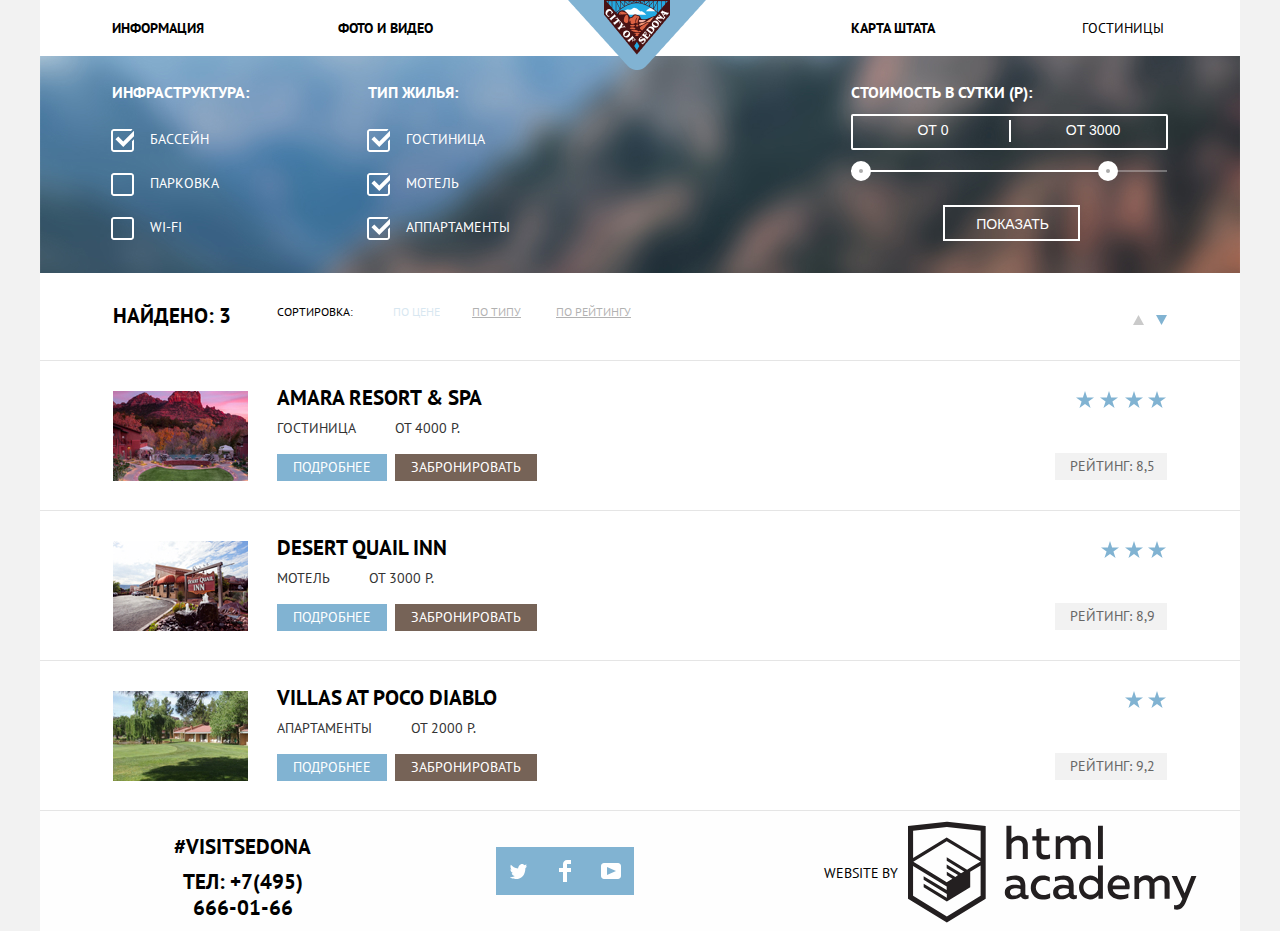
<file: hotel.html>
<!DOCTYPE html>
<html lang="en">
<head>
    <meta charset="UTF-8">
    <meta http-equiv="X-UA-Compatible" content="IE=edge">
    <meta name="viewport" content="width=device-width, initial-scale=1.0">
    <title>Sedona</title>
    <link rel="preconnect" href="https://fonts.gstatic.com">
    <link href="https://fonts.googleapis.com/css2?family=PT+Sans:wght@400;700&display=swap" 
       rel="stylesheet">
    <link rel="stylesheet" href="./style.css">
</head>
<body>
    <header class="page-header">
        <img class="logo" src="./img/logo.png" alt="Логотип">
        <nav class="nav">
            <ul class="nav__list">
                <li class="nav__item">
                    <a href="nav__link">Информация</a> 
                </li>
                <li class="nav__item">
                    <a href="nav__link">Фото и видео</a>
                </li>
                <li class="nav__item">
                    <a href="nav__link">Карта штата</a>
                </li>
                <li class="nav__item--active">
                    <a href="nav__link">Гостиницы</a>
                </li>
            </ul>
        </nav>
    </header>
    <main class="hotels">
        <form class="hotels__form form-hotels" method="GET">
            <ul class="form-hotels__list">
                <li class="form-hotels__item">
                    <h3 class="form-hotels__title">
                        Инфраструктура:
                    </h3>
                    
                    <label class="form-hotels__check check">
                        <input class="check__input" type="checkbox" checked>
                        <span class="check__box"></span>
                             Бассейн
                    </label>
                    <label class="form-hotels__check check">
                        <input class="check__input" type="checkbox">
                        <span class="check__box"></span>
                             Парковка
                    </label>
                    <label class="form-hotels__check check">
                        <input class="check__input" type="checkbox" >
                        <span class="check__box"></span>
                             Wi-fi
                    </label>
                        
                </li>
                <li class="form-hotels__item">
                    <h3 class="form-hotels__title">
                        Тип жилья:
                    </h3>
                    <label class="form-hotels__check check">
                        <input class="check__input" type="checkbox" checked>
                        <span class="check__box"></span>
                            Гостиница
                    </label>
                    <label class="form-hotels__check check">
                        <input class="check__input" type="checkbox" checked>
                        <span class="check__box"></span>
                            Мотель
                    </label>
                    <label class="form-hotels__check check">
                        <input class="check__input" type="checkbox" checked>
                        <span class="check__box"></span>
                             Аппартаменты
                    </label>
                </li>
                <li class="form-hotels__item">
                    <h3 class="form-hotels__title price">
                        Стоимость в сутки (р):
                    </h3>
                    <div class="form-hotel__price">
                        <label class="min-price">
                        <input  type="text" name="min-price" value="от 0">
                        </label>
                        <label class="max-price">
                        <input   type="text" name="max-price" value="от 3000">
                        </label>
                    </div>
                    <div class="price__control">
                        <div class="scale">
                            <div class="bar"></div>
                        </div>
                        <button class="toggle toggle-min" type="button" aria-label="левая кнопка контроля"></button>
                        <button class="toggle toggle-max" type="button" aria-label="правая кнопка контроля"></button>
                    </div>
                    <button class="form-hotels__button" >
                        Показать
                    </button>
                </li>
            </ul>

        </form>
        <section class="hotel__choice">
            <div class="hotels__sorting">
                <h2 class="sorting__title">
                    Найдено: 3
                </h2>
                <h4 class="sorting__menu">
                    Сортировка:
                </h4>
                <p class="sorting__text sorting__text--active">
                    По цене
                </p>
                <p class="sorting__text">
                    По типу
                </p>
                <p class="sorting__text">
                    По рейтингу
                </p>
                <div class="sorting__icon">
                    <svg class=" arrow arrow__up" viewBox="0 0 11 10"  xmlns="http://www.w3.org/2000/svg">
                        <path d="M5.5 0L0 10H11L5.5 0Z"/>
                    </svg>
                    <svg class=" arrow arrow__down" viewBox="0 0 11 10" xmlns="http://www.w3.org/2000/svg">
                        <path d="M5.5 0L0 10H11L5.5 0Z"/>
                    </svg>
                </div>
            </div>
           
            <ul class="hotel__list">
                <li class="hotel__item">
                    <img class="hotel__img" src="img/hotel1.jpg" alt="Фоторгафия отеля Amara resort and spa">
                    <div class="item__list">
                        <h2 class="list__title">
                            Amara resort & spa
                        </h2>
                        <div class="list__text">
                            <p class="text__hotel">
                                Гостиница
                            </p>
                            <p class="text__hotel">
                                от 4000 р.
                            </p>
                        </div>
                        <div class="list__button">
                            <button class="button__details">
                                Подробнее
                            </button>
                            <button class="button__book">
                                Забронировать
                            </button>
                        </div>
                    </div>
                    <div class="hotels__rating">
                        <svg width="91" height="17" viewBox="0 0 91 17" fill="none" xmlns="http://www.w3.org/2000/svg">
                            <path d="M9.002 0L11.128 6.494H18.005L12.441 10.506L14.566 17L9.002 12.987L3.438 17L5.564 10.506L0 6.494H6.878L9.002 0Z" fill="#81B3D2"/>
                            <path d="M33.002 0L35.128 6.494H42.005L36.441 10.506L38.566 17L33.002 12.987L27.438 17L29.564 10.506L24 6.494H30.878L33.002 0Z" fill="#81B3D2"/>
                            <path d="M58.002 0L60.128 6.494H67.005L61.441 10.506L63.566 17L58.002 12.987L52.438 17L54.564 10.506L49 6.494H55.878L58.002 0Z" fill="#81B3D2"/>
                            <path d="M81.002 0L83.128 6.494H90.005L84.441 10.506L86.566 17L81.002 12.987L75.438 17L77.564 10.506L72 6.494H78.878L81.002 0Z" fill="#81B3D2"/>
                        </svg>
                        <button class="rating__button">
                            Рейтинг: 8,5
                        </button>
                    </div>
                </li>
                <li class="hotel__item">
                    <img class="hotel__img" src="img/hotel2.jpg" alt="Фоторгафия отеля Desert quail inn">
                    <div class="item__list">
                        <h2 class="list__title">
                            Desert quail inn
                        </h2>
                        <div class="list__text">
                            <p class="text__hotel">
                                Мотель
                            </p>
                            <p class="text__hotel" >
                                от 3000 р.
                            </p>
                        </div>
                        <div class="list__button">
                            <button class="button__details">
                                Подробнее
                            </button>
                            <button class="button__book">
                                Забронировать
                            </button>
                        </div>
                    </div>
                    <div class="hotels__rating">
                        <svg width="66" height="17" viewBox="0 0 66 17" fill="none" xmlns="http://www.w3.org/2000/svg">
                            <path d="M9.002 0L11.128 6.494H18.005L12.441 10.506L14.566 17L9.002 12.987L3.438 17L5.564 10.506L0 6.494H6.878L9.002 0Z" fill="#81B3D2"/>
                            <path d="M33.002 0L35.128 6.494H42.005L36.441 10.506L38.566 17L33.002 12.987L27.438 17L29.564 10.506L24 6.494H30.878L33.002 0Z" fill="#81B3D2"/>
                            <path d="M56.002 0L58.128 6.494H65.005L59.441 10.506L61.566 17L56.002 12.987L50.438 17L52.564 10.506L47 6.494H53.878L56.002 0Z" fill="#81B3D2"/>
                        </svg>
                        <button class="rating__button">
                            Рейтинг: 8,9
                        </button>
                    </div>

                </li>
                <li class="hotel__item">
                    <img class="hotel__img" src="img/hotel3.jpg" alt="Фоторгафия отеля Villas at poco diablo">
                    <div class="item__list">
                        <h2 class="list__title"> 
                             Villas at poco diablo
                        </h2>
                        <div class="list__text">
                            <p class="text__hotel">
                             Апартаменты
                            </p>
                            <p class="text__hotel">
                                от 2000 р.
                            </p>
                        </div>
                        <div class="list__button">
                            <button class="button__details">
                                Подробнее
                            </button>
                            <button class="button__book">
                                Забронировать
                            </button>
                        </div>
                    </div>
                    <div class="hotels__rating">
                        <svg width="42" height="17" viewBox="0 0 42 17" fill="none" xmlns="http://www.w3.org/2000/svg">
                            <path d="M9.002 0L11.128 6.494H18.005L12.441 10.506L14.566 17L9.002 12.987L3.438 17L5.564 10.506L0 6.494H6.878L9.002 0Z" fill="#81B3D2"/>
                            <path d="M32.002 0L34.128 6.494H41.005L35.441 10.506L37.566 17L32.002 12.987L26.438 17L28.564 10.506L23 6.494H29.878L32.002 0Z" fill="#81B3D2"/>
                        </svg>
                        <button class="rating__button">
                            Рейтинг: 9,2
                        </button>
                    </div>
                </li>
            </ul>
            
        </section>

    </main>
    <footer class="page__footer">
        <div class="connection">
            <a class="connection__link" href="">
                #Visitsedona
            </a>
            <p class="connection__text">
                Тел: 
                <a class="connection__link" href="">
                    +7(495) 666-01-66
                </a>
            </p>
            
        </div>
        <div class="social">
            <a class="social__link" href="">
                <svg class="social__icon" width="17" height="17" viewBox="0 0 17 17" fill="none" xmlns="http://www.w3.org/2000/svg">
                    <path d="M10.95 1.14409C12.635 0.648089 13.934 1.41409 14.527 2.32309C15.2 2.09209 15.858 1.84209 16.538 1.61509C16.5249 2.30145 16.2117 2.94761 15.681 3.38309C16.366 3.55309 16.985 2.89209 16.985 2.89209C16.816 3.89209 15.979 4.68009 15.422 4.91609C15.191 11.6661 12.247 16.1331 5.34498 15.9981H4.89898C4.48898 15.9981 0.734977 15.5381 0.000976562 14.1111C2.27198 14.3071 3.89398 13.6891 4.69398 12.9341C3.73398 12.6341 2.01498 12.4571 1.71498 9.98409C2.06398 10.0901 2.27898 10.2121 2.90498 10.1031C1.70498 9.24709 0.373977 8.53009 0.447977 6.33009C0.732977 6.65809 1.51498 6.86609 1.78798 6.80209C1.08498 6.56109 -0.182023 3.44209 0.893977 1.85009C2.71198 3.70409 4.62898 5.45609 8.04598 5.62309C8.25398 3.33009 9.18298 1.79309 10.95 1.14409Z" fill="white"/>
                </svg> 
            </a>
            <a class="social__link" href="">
                <svg class="social__icon" width="12" height="22" viewBox="0 0 12 22" fill="none" xmlns="http://www.w3.org/2000/svg">
                    <path d="M12 4V0H8C5.79086 0 4 1.79086 4 4V8H0V12H4V22H8V12H12V8H8V4H12Z" fill="white"/>
                    </svg>
            </a>
            <a class="social__link" href="">
                <svg class="social__icon" width="20" height="16" viewBox="0 0 20 16" fill="none" xmlns="http://www.w3.org/2000/svg">
                <path fill-rule="evenodd" clip-rule="evenodd" d="M3 0H17C18.65 0 20 1.35 20 3V13C20 14.65 18.65 16 17 16H3C1.35 16 0 14.65 0 13V3C0 1.35 1.35 0 3 0ZM6.027 4.002V11.998L15.014 8L6.027 4.002Z" fill="white"/>
                </svg> 
                
            </a>
        </div>
        <div class="copyright">
            <p class="copyright__text">
                website
            </p>
            <p class="copyright__text"> 
                by
            </p>
            <img class="copyright__logo" src="img/logo-htmlacademy.svg" alt="логотип html академии">
        </div>
    </footer>
</body>
</file>
<file: style.css>
*,
*::after,
*::before {
    box-sizing: border-box;
}

body {
   width: 1280px;
   margin: 0 auto;
   padding: 0 40px;
   font-family: 'PT Sans', Arial, sans-serif;
   font-size: 14px;
   line-height: 24px;
   text-transform: uppercase;
   background-color: #f2f2f2;

}

a {
    text-decoration: none;
    color: black;
}
img {
    max-width: 100%;
    height: auto;
}
.page-header {
    position: relative;
    padding: 16px 72px;
    width: 1200px;
    background-color: #FFFFFF;
   
}
.logo {
    position: absolute;
    top: 0;
    left: 44%;
}

.nav__list {
    margin: 0;
    padding: 0;
    display: flex;
    align-items: center;
    list-style: none;
}
.nav__item {
    font-weight: 700;
}
.nav__item:first-child {
    margin-right: 134px;
}

.nav__item:nth-child(2) {
    margin-right: 418px;
}
.nav__item:nth-child(3) {
    margin-right: 147px;
}

.nav__item--active {
    color: #766357;
}
.page-main {
    background-color: #FFFFFF;
}
.promo {
margin: 0;
padding: 0;


}
.visually-hidden {
    position: absolute;
    width: 1px;
    height: 1px;
    margin: -1px;
    border: 0;
    padding: 0;
    clip: rect(0000);
    overflow: hidden;
}
.promo__picture {
    margin: 0;
    width: 1200px;
}
.feature__introduction {
    margin: 0;
    width: 1200px;
    height: 210px;
    background-color: #FFFFFF;
    padding-top: 37px;
    
}
.introduction__title {
    margin:0;
    text-align: center;
    font-size: 21px;
    line-height: 26px;
    margin-bottom: 41px;
    margin-left: 365px;
    margin-right: 365px;
}
.introduction__text {
    margin: 0;
    line-height: 26px;
    text-align: center;
    color: #333333;
    margin-bottom: 55px;

}
.feature__description {
    margin: 0;
    height: 256px;
    display: flex;
    justify-content: center;
}
.description__wrapper {
    margin: 0;
    background-color: #81B3D2;
    color: #FFFFFF;
    padding-top: 47px;
    padding-left: 51px;
    padding-right: 51px;
    text-align: center;

}
.description__title {
    margin: 0 auto;
    width: 156px;
    font-size: 21px;
    line-height: 21px;
    margin-bottom: 23px;
    
    
}
.description__wrapper:nth-child(2) .description__title {
    margin-bottom:26px ;
}

.description__text {
    margin: 0;
    line-height: 21px;
    margin-top: 23px;
}
.description__picture {
    margin: 0;
    width: 800px;
}
.feature__advantages {
    height: 330px;
    padding-top: 57px;
    padding-left: 72px;
    padding-right: 65px;
    
}
.advantages__list {
    margin: 0;
    padding: 0;
    display: flex;
    justify-content: space-between;
    align-items: center;
    list-style: none;
}
.advantages__item {
    text-align: center;
   
}
.advantages__item:first-child {
    width: 254px;
    margin-right:127px;
}
.advantages__item:nth-child(2) {
    width: 297px;
    margin-right: 116px;
}
.advantages__item:nth-child(3) {
    width: 273px;
}
.advantages__picture {
    margin-bottom: 20px;
}
.advantages__title {
    margin: 0;
    font-size: 21px;
    line-height: 21px;
    margin-bottom: 25px;
}
.advantages__text {
    margin: 0;
    line-height: 21px;
    color:#333333;
}
.feature__reasons {
    height: 256px;
    background-color: #EEEEEE;
    padding-top: 47px;
    padding-left: 92px;
    padding-right: 77px;
    margin-bottom: 56px;
}
.reasons__list {
    margin: 0;
    padding: 0;
    display: flex;
    align-items: center;
    list-style: none;

}
.reasons__item{
  display: flex;
  flex-direction: column;
  text-align: center;
   line-height: 21px;
   
}
.reasons__item:first-child{
    width: 220px;
    margin-right: 162px;
    
}
.reasons__item:nth-child(2) {
    width: 270px;
    margin-right: 148px;
}
.reasons__item:nth-child(3) {
    width: 258px;
}
.reasons__title {
    margin: 0 auto;
    width: 110px;
    font-size: 21px;
    margin-bottom: 25px;
    
    
}
.reasons__number {
    margin-bottom: 25px;
    color: #333333;
}
.reasons__text {
    margin: 0;
    color: #333333;
}
.feedback__title {
    margin: 0;
    font-size: 30px;
    text-align: center;
    margin-bottom: 32px;
}
.feedback__text {
    margin: 0 auto;
    text-align: center;
    width: 460px;
    margin-bottom: 44px;
}
.feedback__wrapper {
    position: relative;
    width: 568px;
    margin: 0 auto;
}
.feedback__button {
    width: 100%;
    padding-top: 30px;
    padding-bottom: 30px;
    background-color: #766357;
    font-size: 21px;
    line-height: 26px;
    color: rgba(255,255,255,1);
    border: none;
    cursor: pointer;
    text-transform: uppercase;
    font-style: bold;
    font-family: 'PT Sans', Arial, sans-serif;
    
}
.form {
    position: absolute;
    width: 568px;
    height: 395px;
    background-color: #FFFFFF;
    z-index: 2;
    display: flex;
    flex-direction: column;
    padding: 55px;
    
}
.form__button {
    padding: 0;
    width: 458px;
    height: 58px;
    background-color: #81B3D2;
    border: none;
    color: #FFFFFF;
    font-size: 21px;
    line-height: 26px;
    cursor: pointer;
    text-transform: uppercase;
    font-family: 'PT Sans',Arial, sans-serif;
}
.form__label {
    position: relative;
    line-height: 26px;
    font-weight: 700;
    margin-bottom: 29px;

}
.form__field {
    padding: 0;
    width: 346px;
    height: 38px;
    background-color: #f2f2f2;
    border: none;
    margin-left: 20px;
    line-height: 26px;
    font-weight: 700;
    color: #000000;
    text-transform: uppercase;
    padding-left: 13px;

}
.form__label:nth-child(2) .form__field {
    margin-left: 16px;
}
.form__icon {
    position: absolute;
    left: 428px;
    top: 7px;
}
.form__controll {
    display: flex;
    justify-content: space-between;
    margin-bottom: 54px;
}
.controll__label {
    line-height: 26px;
    font-weight: 700;

}
.controll__quantity {
    position: relative;
    display: flex;
    justify-content: space-between;
align-items: center;
}
.controll__quantity:nth-child(2) .controll__field {
    margin-left: 28px;
}
.controll__button--minus {
    border: none;
    right: 89px;
    top: 10px;
    padding: 0;
    position: absolute;
    cursor: pointer;
}
.controll__button--plus {
    border: none;
    position: absolute;
    padding: 0;
    cursor: pointer;
     right: 14px;
     top: 15px;
}
.controll__field {
    padding: 0;
    border: none;
    background-color: #f2f2f2;
    width: 114px;
    height: 38px;
    margin-left: 40px;
    text-align: center;
}

.feedback__map {
    position: relative;
    height: 473px;
}
.map {
    position: absolute;
    height: 594px;
    z-index: 1;
}
.page__footer {
    position: relative;
    height: 120px;
    z-index: 2;
    background-color: rgba(255,255,255,0.9);
    display: flex;
    padding-left: 125px;
    padding-right: 125px;
}
.connection {
    font-size: 21px;
    line-height: 26px;
    color: rgba(0,0,0,1);
    font-weight: 700;
    text-align: center;
    margin-top: 23px;
    margin-right: 175px;
    
}

.connection__text {
    margin: 0;
    margin-top: 9px;
}
.social {
    width: 150px;
    height: 48px;
    display: flex;
    justify-content: space-between;
    align-items: center;
    margin-top: 36px;
    margin-right: 190px;
}
.social__link {
    width: 46px;
    height: 48px;
    background-color: #81b3d2;
    display: flex;
    align-items: center;
    justify-content: center;
}

.copyright {
    display: flex;
   
}
.copyright__text {
    line-height: 26px;
    margin-top: 49px;
}
.copyright__text:first-child {
    margin-right: 3px;
}
.copyright__text:nth-child(2) {
    margin-right: 10px;
}
.hotels__form {
    margin: 0;
    height: 217px;
    background-image: url(img/background-hotel.jpg);
    background-repeat: no-repeat;
    padding-left: 72px;
    padding-right: 72px;
    padding-top: 26px;
}
.form-hotels__list {
    margin: 0;
    padding: 0;
    list-style: none;
    display: flex;
}
.form-hotels__item {
    position: relative;
}
.form-hotels__item:first-child {
    margin-right: 119px;
}

.form-hotels__item:last-child {
    margin-left: auto;
}

.form-hotels__title {
    margin: 0;
    font-size: 16px;
    line-height: 21px;
    color: #FFFFFF;
    margin-bottom: 26px;
    
}
.form-hotels__check {
    display: block;
    margin-bottom: 23px;
    line-height: 21px;
    color: #FFFFFF;
}
.check {
    
padding-left: 38px;
}
.check__input {
    margin: 0;
    -webkit-appearance:none ;
    -moz-appearance: none;
    appearance: none;
    position: absolute;
    
}
.check__box {
    position: absolute;
    width:23px;
    height: 23px;
    background-image: url(img/checkbox-off.svg);
    margin-left: -39px;
    
}
.check__input:checked+.check__box {
    background-image: url(img/checkbox-on.svg);
}
 .price {
    margin-bottom: 11px;
}
.form-hotel__price {
    width: 317px;
    min-height: 36px;
    border: 2px solid #FFFFFF;
    padding-top: 2px;
    border-radius: 2px;
    margin-bottom: 20px;
    display: flex;
    
    

}
.min-price input,
.max-price input {
    width: 160px;
    background-color: transparent;
    border: none;
    color:#FFFFFF;
    font-size: 14px;
    line-height: 21px;
    text-transform: uppercase;
    text-align: center;
    margin: 0;
    padding: 0;
    
    
    
}

.max-price {
    position: relative;
}
.max-price::before {
    position: absolute;
    content: "";
    left: -4px;
    top:2px;
    width: 2px;
    height: 22px;
    background-color: #FFFFFF;
    
}

.scale {
    width: 316px;
    height: 2px;
    background-color: rgba(255, 255, 255, 0.3);
    margin-bottom: 33px;
}
.bar {
    position: relative;
    width: 255px;
    height: 2px;
    background-color:#FFFFFF;
}
.toggle {
    position: absolute;
    background-color: #ABABAB;
    border:8px solid #FFFFFF;
    border-radius: 50%;
    padding: 2px;
    cursor: pointer;
    top: 79px;
    
}
.toggle-max {
   right: 50px;
}
.form-hotels__button {
    position: absolute;
    padding: 7px 29px 4px 31px;
    background-color: transparent;
    border: 2px solid #FFFFFF;
    color: #FFFFFF;
    font-size: 14px;
    line-height: 21px;
    text-transform: uppercase;
    right: 88px;
   
}
.hotel__choice {
    background-color: #FFFFFF;
    
    
}
.hotels__sorting {
    display: flex;
    padding: 30px 73px 28px 73px;
    border-bottom: 1px solid #E5E5E5;
    
}
.sorting__title {
    margin: 0;
    font-size: 21px;
    line-height: 26px;
    margin-right: 46px;

}
.sorting__menu {
    margin: 0;
    font-size: 12px;
    line-height: 18px;
    font-weight: normal;
    margin-right: 40px;
}
.sorting__text {
    margin: 0;
    font-size: 12px;
    line-height: 18px;
    opacity: 30%;
    text-decoration: underline;
    margin-right: 35px;
    
}
.sorting__text--active {
    color:#81B3D2;
    text-decoration: none;
    margin-right: 32px;
    
}
.sorting__icon {
    margin-left: auto;
    padding-top: 5px;
}
.arrow {
    width:11px ;
    height: 10px;
}
.arrow__up {
    fill: #CACACA;
}
.arrow__down {
    fill: #81B3D2;
    transform: rotate(180deg);
    margin-left: 8px;
}
.hotel__list {
    margin: 0;
    padding: 0;
}
.hotel__item {
    height: 150px;
    display: flex;
    border-bottom: 1px solid #E5E5E5;
    padding: 30px 73px;
    
}
.hotel__img {
    width: 135px;
    height: 90px;
    margin-right: 29px;
}

.item__list {
    margin-top: -6px;
}
.list__title {
    margin: 0;
    font-size: 21px;
    line-height: 26px;
    margin-bottom: 7px;
}
.list__text {
    display: flex;
    margin-bottom: 15px;
}
.text__hotel {
    margin: 0;
    margin-right: 39px;
    line-height: 21px;
    color: rgba(51,51,51,1);
}
.list__text:nth-child(3) .text__hotel {
    margin-right: 55px;
}
.button__details {
    padding: 0;
    padding:  3px 16px 3px 16px;
    border: none;
    background-color: #81b3d2;
    font-size: 14px;
    line-height: 21px;
    font-style: Bold;
    font-family: 'PT Sans',Arial, sans serif;
    text-transform: uppercase;
    color: #FFFFFF;
    margin-right: 4px;

}
.button__book {
    padding: 0;
    padding:  3px 16px 3px 16px;
    border: none;
    background-color: #766357;
    font-size: 14px;
    line-height: 21px;
    font-style: Bold;
    font-family: 'PT Sans',Arial, sans serif;
    text-transform: uppercase;
    color: #FFFFFF;
}
.hotels__rating {
    margin-left: auto;
    display: flex;
    flex-direction: column;  
    align-items: flex-end;
    justify-content: space-between;
   
}
.rating__button {
    padding: 0;
    border: none;
    padding: 3px 12px 3px 15px;
    background-color: #F2F2F2;
    font-size: 14px;
    line-height: 21px;
    font-family: 'PT Sans',Arial, sans serif;
    text-transform: uppercase;
    color: #666666;
}
</file>
